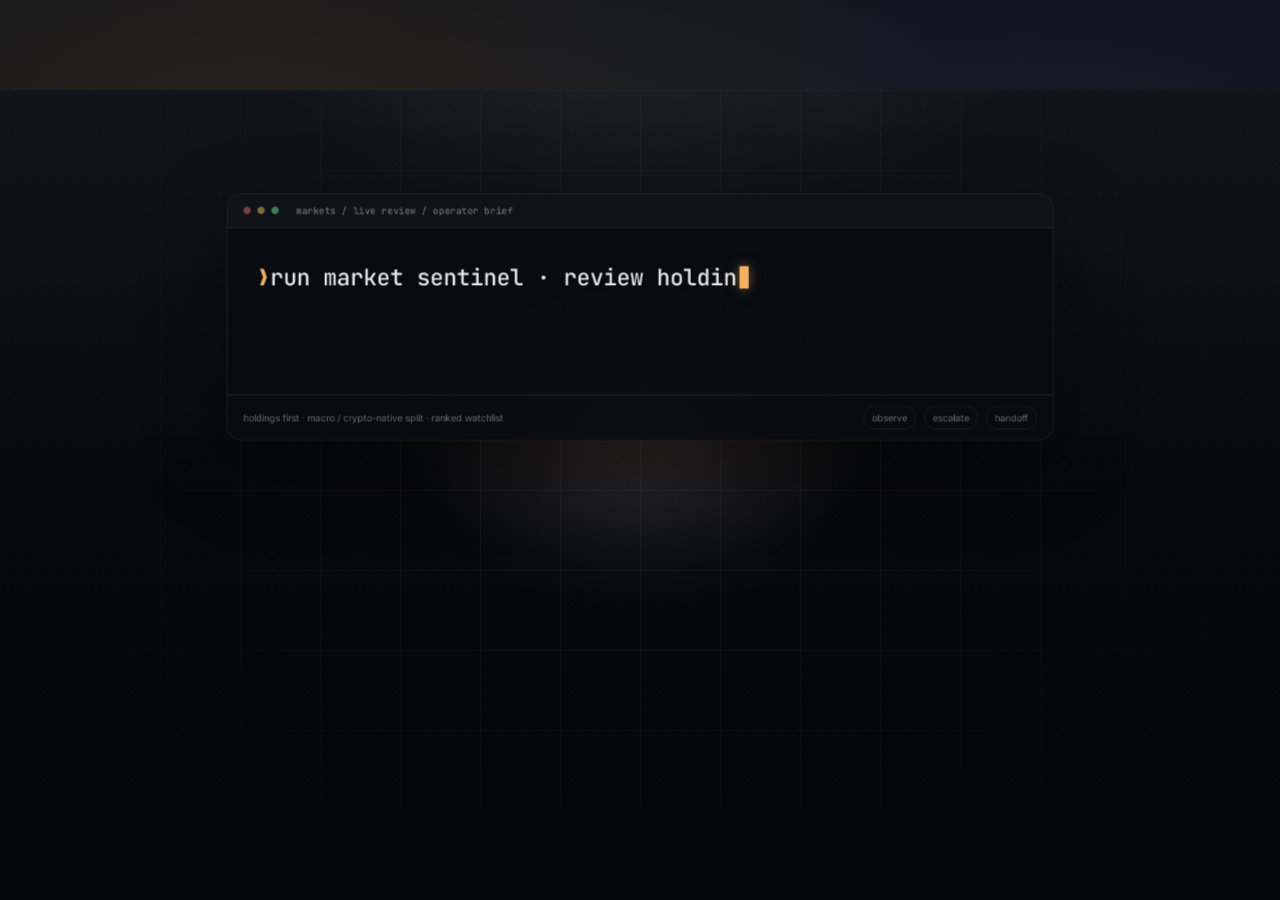
<file: docs/assets/market-sentinel-hero.html>
<!doctype html>
<html lang="en">
<head>
<meta charset="utf-8" />
<meta name="viewport" content="width=device-width, initial-scale=1" />
<title>Market Sentinel.skill Hero</title>
<link rel="preconnect" href="https://fonts.googleapis.com">
<link rel="preconnect" href="https://fonts.gstatic.com" crossorigin>
<link href="https://fonts.googleapis.com/css2?family=Inter:wght@300;400;500;600;700;800&family=Source+Serif+4:wght@400;600;700&family=JetBrains+Mono:wght@400;500&display=swap" rel="stylesheet">
<style>
  :root {
    --bg: #06070a;
    --bg2: #0c1017;
    --panel: rgba(255,255,255,0.06);
    --line: rgba(255,255,255,0.11);
    --line-2: rgba(255,255,255,0.18);
    --ink: rgba(255,255,255,0.96);
    --muted: rgba(255,255,255,0.68);
    --dim: rgba(255,255,255,0.40);
    --amber: #F4B25E;
    --amber2: #D98A32;
    --green: #62D39A;
    --blue: #88A8FF;
    --red: #FF8E8E;
    --shadow: 0 40px 120px rgba(0,0,0,0.38);
  }
  * { box-sizing: border-box; }
  html, body {
    margin: 0;
    background: #000;
    overflow: hidden;
    font-family: Inter, system-ui, sans-serif;
    color: var(--ink);
  }
  .viewport {
    position: fixed;
    inset: 0;
    display: grid;
    place-items: center;
    background:
      radial-gradient(1200px 700px at 20% 20%, rgba(244,178,94,0.14), transparent 60%),
      radial-gradient(1200px 700px at 80% 30%, rgba(136,168,255,0.11), transparent 60%),
      linear-gradient(180deg, var(--bg2), var(--bg));
  }
  .stage {
    position: relative;
    width: 1920px;
    height: 1080px;
    overflow: hidden;
    background:
      radial-gradient(900px 500px at 50% -10%, rgba(255,255,255,0.06), transparent 65%),
      linear-gradient(180deg, rgba(255,255,255,0.02), rgba(255,255,255,0)),
      linear-gradient(180deg, #0c1017, #06070a 56%);
  }
  .noise, .grid, .halo, .scene { position: absolute; inset: 0; }
  .noise { opacity: 0.05; background-image: radial-gradient(circle at 1px 1px, white 1px, transparent 0); background-size: 22px 22px; }
  .grid {
    opacity: 0.06;
    background-image:
      linear-gradient(rgba(255,255,255,0.6) 1px, transparent 1px),
      linear-gradient(90deg, rgba(255,255,255,0.6) 1px, transparent 1px);
    background-size: 120px 120px;
    mask-image: radial-gradient(circle at 50% 48%, black 28%, transparent 88%);
  }
  .halo {
    background:
      radial-gradient(520px 320px at 50% 46%, rgba(244,178,94,0.12), transparent 70%),
      radial-gradient(420px 260px at 50% 55%, rgba(136,168,255,0.08), transparent 72%);
  }
  .scene { opacity: 0; transform: translateY(20px) scale(0.985); will-change: opacity, transform; }

  .terminal-wrap {
    position: absolute;
    inset: 160px 200px auto 200px;
    height: 380px;
    display: grid;
    place-items: center;
  }
  .terminal {
    width: 1240px;
    border: 1px solid var(--line);
    border-radius: 22px;
    overflow: hidden;
    background: rgba(8,12,18,0.88);
    box-shadow: var(--shadow);
    backdrop-filter: blur(14px);
  }
  .term-head {
    display: flex; align-items: center; gap: 10px;
    padding: 18px 24px;
    border-bottom: 1px solid var(--line);
    background: rgba(255,255,255,0.03);
  }
  .dot { width: 11px; height: 11px; border-radius: 50%; }
  .dot.r { background: #7e3f3f; }
  .dot.y { background: #7e6b3f; }
  .dot.g { background: #3f7e59; }
  .term-title {
    margin-left: 16px; font: 500 14px/1 JetBrains Mono, monospace; color: var(--dim); letter-spacing: .04em;
  }
  .term-body {
    padding: 48px 44px 56px;
    min-height: 250px;
    font: 500 34px/1.55 JetBrains Mono, monospace;
    color: rgba(255,255,255,0.90);
    white-space: pre-wrap;
  }
  .prompt { color: var(--amber); }
  .cursor {
    display: inline-block; width: 14px; height: 34px; margin-left: 4px; transform: translateY(5px);
    background: var(--amber); box-shadow: 0 0 18px rgba(244,178,94,0.5);
  }
  .term-footer {
    display: flex; justify-content: space-between; align-items: center;
    border-top: 1px solid var(--line);
    padding: 16px 24px;
    color: var(--dim);
    font-size: 14px;
  }
  .badge-row { display: flex; gap: 12px; }
  .badge { padding: 8px 12px; border: 1px solid var(--line); border-radius: 999px; }

  .cards-wrap {
    position: absolute; inset: 125px 130px 110px 130px;
  }
  .card {
    position: absolute;
    width: 470px; min-height: 220px;
    padding: 28px 30px 26px;
    border-radius: 26px;
    border: 1px solid var(--line-2);
    background: linear-gradient(180deg, rgba(255,255,255,0.08), rgba(255,255,255,0.04));
    backdrop-filter: blur(18px);
    box-shadow: var(--shadow);
  }
  .card .tag { font: 600 14px/1 Inter, sans-serif; letter-spacing: .12em; text-transform: uppercase; color: var(--dim); }
  .card h3 { margin: 18px 0 10px; font: 600 48px/1.05 Source Serif 4, serif; letter-spacing: -.03em; }
  .card p { margin: 0; font-size: 24px; line-height: 1.45; color: var(--muted); }
  .card ul { margin: 18px 0 0; padding: 0; list-style: none; display: grid; gap: 12px; }
  .card li { font-size: 22px; color: rgba(255,255,255,0.88); display:flex; align-items:center; gap:12px; }
  .pill { width: 10px; height: 10px; border-radius: 50%; }
  .pill.green { background: var(--green); box-shadow: 0 0 16px rgba(98,211,154,.45); }
  .pill.blue { background: var(--blue); box-shadow: 0 0 16px rgba(136,168,255,.45); }
  .pill.red { background: var(--red); box-shadow: 0 0 16px rgba(255,142,142,.45); }
  .card.a { left: 40px; top: 140px; }
  .card.b { left: 725px; top: 60px; }
  .card.c { right: 40px; top: 250px; }

  .dashboard {
    position: absolute; inset: 110px 140px 110px 140px;
    display: grid; grid-template-columns: 1.25fr 1fr; gap: 26px;
  }
  .panel {
    border-radius: 26px; border: 1px solid var(--line);
    background: rgba(255,255,255,0.05); box-shadow: var(--shadow); overflow: hidden;
  }
  .panel-head {
    padding: 20px 24px; border-bottom: 1px solid var(--line); display:flex; align-items:center; justify-content:space-between;
    font-size: 16px; color: var(--dim); letter-spacing: .12em; text-transform: uppercase;
  }
  .panel-body { padding: 22px 24px 24px; }
  .market-tone {
    display:flex; align-items: baseline; justify-content: space-between; margin-bottom: 18px;
  }
  .market-tone h2 { margin:0; font: 600 56px/1 Source Serif 4, serif; letter-spacing:-.03em; }
  .market-tone .state { font-size: 22px; color: var(--amber); }
  .driver-list, .rank-list { display:grid; gap:14px; }
  .driver-item, .rank-item {
    display:grid; grid-template-columns:auto 1fr auto; gap:16px; align-items:center;
    padding: 16px 18px; border: 1px solid rgba(255,255,255,0.08); border-radius: 18px;
    background: rgba(255,255,255,0.02);
  }
  .driver-num, .rank-num { width: 34px; height: 34px; border-radius: 50%; display:grid; place-items:center; font: 600 15px/1 Inter,sans-serif; background: rgba(244,178,94,0.13); color: var(--amber); }
  .rank-item strong, .driver-item strong { font-size: 22px; }
  .sub { font-size: 17px; color: var(--muted); margin-top: 4px; }
  .grade { font-size: 15px; color: var(--dim); text-transform: uppercase; letter-spacing: .12em; }
  .action-stack { display:grid; gap:18px; }
  .action-box {
    padding: 20px 22px; border-radius: 20px; border:1px solid rgba(255,255,255,0.08); background: rgba(255,255,255,0.03);
  }
  .action-box .k { font-size: 14px; letter-spacing:.14em; color: var(--dim); text-transform: uppercase; }
  .action-box .v { margin-top: 8px; font: 600 34px/1.06 Source Serif 4, serif; }
  .action-box .s { margin-top: 12px; font-size: 18px; color: var(--muted); line-height: 1.5; }
  .action-box.escalate .v { color: var(--amber); }
  .action-box.observe .v { color: var(--blue); }
  .action-box.handoff .v { color: var(--green); }

  .final-wrap {
    position: absolute; inset: 0; display:grid; place-items:center;
  }
  .final-card {
    width: 1320px; padding: 74px 90px 70px;
    border-radius: 34px; border: 1px solid var(--line-2);
    background: linear-gradient(180deg, rgba(255,255,255,0.08), rgba(255,255,255,0.03));
    box-shadow: var(--shadow);
    text-align: center;
  }
  .final-kicker { font-size: 18px; letter-spacing: .2em; text-transform: uppercase; color: var(--dim); }
  .final-title { margin: 22px 0 18px; font: 600 118px/0.95 Source Serif 4, serif; letter-spacing:-.05em; }
  .final-title .accent { color: var(--amber); }
  .final-sub {
    width: 980px; margin: 0 auto; font-size: 30px; line-height: 1.45; color: var(--muted);
  }
  .final-row { margin-top: 30px; display:flex; justify-content:center; gap:14px; flex-wrap:wrap; }
  .final-chip { padding: 12px 16px; border-radius: 999px; border:1px solid var(--line); color: rgba(255,255,255,.88); font-size:18px; }

  .fade-line {
    position: absolute; left: 50%; bottom: 110px; transform: translateX(-50%);
    width: 420px; height: 1px; background: linear-gradient(90deg, transparent, rgba(255,255,255,.5), transparent); opacity: .6;
  }
</style>
</head>
<body>
<div class="viewport">
  <div class="stage" id="stage">
    <div class="noise"></div>
    <div class="grid"></div>
    <div class="halo"></div>

    <section class="scene" id="scene1">
      <div class="terminal-wrap">
        <div class="terminal">
          <div class="term-head">
            <div class="dot r"></div><div class="dot y"></div><div class="dot g"></div>
            <div class="term-title">markets / live review / operator brief</div>
          </div>
          <div class="term-body"><span class="prompt">❯</span><span id="typed"></span><span class="cursor" id="cursor"></span></div>
          <div class="term-footer">
            <div>holdings first · macro / crypto-native split · ranked watchlist</div>
            <div class="badge-row"><div class="badge">observe</div><div class="badge">escalate</div><div class="badge">handoff</div></div>
          </div>
        </div>
      </div>
    </section>

    <section class="scene" id="scene2">
      <div class="cards-wrap">
        <div class="card a" id="cardA">
          <div class="tag">01 · Holdings First</div>
          <h3>Review what you already hold.</h3>
          <p>Start with live exposure before chasing fresh noise.</p>
          <ul>
            <li><span class="pill green"></span>Direct event exposure</li>
            <li><span class="pill green"></span>Concentration risk</li>
            <li><span class="pill green"></span>Which position deserves review first</li>
          </ul>
        </div>
        <div class="card b" id="cardB">
          <div class="tag">02 · Split the drivers</div>
          <h3>Macro ≠ crypto-native.</h3>
          <p>Separate what is broad repricing from what is venue, stablecoin, or protocol stress.</p>
          <ul>
            <li><span class="pill blue"></span>Rates / liquidity / risk appetite</li>
            <li><span class="pill blue"></span>Exchange / stablecoin / security events</li>
          </ul>
        </div>
        <div class="card c" id="cardC">
          <div class="tag">03 · Decide the action</div>
          <h3>Observe. Escalate. Handoff.</h3>
          <p>Not every move deserves the same response.</p>
          <ul>
            <li><span class="pill red"></span>Heat without structure → observe</li>
            <li><span class="pill red"></span>Confirmed pressure on holdings → escalate</li>
            <li><span class="pill red"></span>Operational urgency → handoff now</li>
          </ul>
        </div>
      </div>
    </section>

    <section class="scene" id="scene3">
      <div class="dashboard">
        <div class="panel">
          <div class="panel-head"><span>Market Review</span><span>current session</span></div>
          <div class="panel-body">
            <div class="market-tone">
              <h2>Cautious, not chaotic.</h2>
              <div class="state">macro-led pressure · selective escalation</div>
            </div>
            <div class="driver-list">
              <div class="driver-item"><div class="driver-num">1</div><div><strong>BTC / ETH under review</strong><div class="sub">Cross-asset weakness plus event clustering hit current exposure first.</div></div><div class="grade">highest</div></div>
              <div class="driver-item"><div class="driver-num">2</div><div><strong>SOL worth watching</strong><div class="sub">Strong structural confirmation, but still secondary to held majors.</div></div><div class="grade">watch</div></div>
              <div class="driver-item"><div class="driver-num">3</div><div><strong>DOGE stays low-conviction</strong><div class="sub">Heat is visible. Confirmation is not.</div></div><div class="grade">weak</div></div>
            </div>
          </div>
        </div>
        <div class="panel">
          <div class="panel-head"><span>Action States</span><span>what next</span></div>
          <div class="panel-body action-stack">
            <div class="action-box observe">
              <div class="k">Observe</div>
              <div class="v">Noise stays on watch.</div>
              <div class="s">Attention-only names do not outrank real holdings pressure.</div>
            </div>
            <div class="action-box escalate">
              <div class="k">Escalate</div>
              <div class="v">Held risk gets reviewed now.</div>
              <div class="s">Current positions move ahead of new ideas when confirmation is real.</div>
            </div>
            <div class="action-box handoff">
              <div class="k">Handoff</div>
              <div class="v">Only when timing matters.</div>
              <div class="s">Use the judgment layer first. Push into larger systems only when needed.</div>
            </div>
          </div>
        </div>
      </div>
    </section>

    <section class="scene" id="scene4">
      <div class="final-wrap">
        <div class="final-card">
          <div class="final-kicker">for traders first</div>
          <div class="final-title">Market <span class="accent">Sentinel</span>.skill</div>
          <div class="final-sub">A market-monitoring and judgment skill that helps traders review holdings first, separate real drivers from noise, rank what matters now, and write a brief they can actually use.</div>
          <div class="final-row">
            <div class="final-chip">holdings first</div>
            <div class="final-chip">macro / crypto-native split</div>
            <div class="final-chip">ranked watchlist</div>
            <div class="final-chip">observe / escalate / handoff</div>
          </div>
        </div>
        <div class="fade-line"></div>
      </div>
    </section>
  </div>
</div>
<script>
  const DURATION = 14;
  const stage = document.getElementById('stage');
  const scenes = ['scene1','scene2','scene3','scene4'].map(id => document.getElementById(id));
  const typed = document.getElementById('typed');
  const cursor = document.getElementById('cursor');
  const command = 'run market sentinel · review holdings first';
  const recording = window.__recording === true;
  let start = null;
  let t = 0;
  let raf = null;
  const clamp = (v, a, b) => Math.max(a, Math.min(b, v));
  const lerp = (a, b, t) => a + (b - a) * t;
  const easeOutCubic = x => 1 - Math.pow(1 - x, 3);
  const easeInOut = x => x < 0.5 ? 4*x*x*x : 1 - Math.pow(-2*x + 2, 3)/2;

  function fit() {
    const s = Math.min(window.innerWidth / 1920, window.innerHeight / 1080);
    stage.style.transform = `translate(-50%, -50%) scale(${s})`;
    stage.style.left = '50%';
    stage.style.top = '50%';
    stage.style.position = 'absolute';
  }

  function showScene(index, opacity, y=0, scale=1) {
    const el = scenes[index];
    el.style.opacity = opacity;
    el.style.visibility = opacity > 0.001 ? 'visible' : 'hidden';
    el.style.transform = `translateY(${y}px) scale(${scale})`;
  }

  function segmentProgress(now, from, to) {
    return clamp((now - from) / (to - from), 0, 1);
  }

  function render(now) {
    t = now;

    scenes.forEach((_, i) => showScene(i, 0, 24, 0.985));

    const s1In = easeOutCubic(segmentProgress(t, 0.0, 0.9));
    const s1Out = segmentProgress(t, 3.8, 4.5);
    showScene(0, s1In * (1 - s1Out), lerp(30, -10, s1In) + lerp(0, -20, s1Out), lerp(0.985, 1, s1In));

    const typeP = segmentProgress(t, 0.5, 2.35);
    typed.textContent = command.slice(0, Math.floor(command.length * easeOutCubic(typeP)));
    cursor.style.opacity = t < 2.55 ? '1' : '0';

    const s2In = easeOutCubic(segmentProgress(t, 4.0, 4.9));
    const s2Out = segmentProgress(t, 8.0, 8.7);
    showScene(1, s2In * (1 - s2Out), lerp(34, -8, s2In) + lerp(0, -20, s2Out), lerp(0.98, 1, s2In));

    const cards = [
      [document.getElementById('cardA'), 0],
      [document.getElementById('cardB'), .12],
      [document.getElementById('cardC'), .24],
    ];
    cards.forEach(([el, delay], idx) => {
      const p = easeOutCubic(segmentProgress(t, 4.08 + delay, 5.05 + delay));
      const out = segmentProgress(t, 7.9, 8.5);
      const xStart = idx === 0 ? -120 : idx === 1 ? 0 : 120;
      const rotStart = idx === 0 ? -7 : idx === 1 ? -1 : 7;
      el.style.opacity = String(p * (1 - out));
      el.style.transform = `translate(${lerp(xStart,0,p)}px, ${lerp(40,0,p) + out * -18}px) rotate(${lerp(rotStart,0,p)}deg) scale(${lerp(0.96,1,p)})`;
    });

    const s3In = easeOutCubic(segmentProgress(t, 8.2, 9.15));
    const s3Out = segmentProgress(t, 11.65, 12.3);
    showScene(2, s3In * (1 - s3Out), lerp(30, -8, s3In) + lerp(0, -18, s3Out), lerp(0.985, 1, s3In));

    const s4In = easeOutCubic(segmentProgress(t, 11.8, 12.75));
    showScene(3, s4In, lerp(24, 0, s4In), lerp(0.985, 1, s4In));

    if (recording && t >= DURATION) {
      t = DURATION;
      cancelAnimationFrame(raf);
      return;
    }
    if (!recording && t >= DURATION) {
      start = performance.now();
    }
  }

  function tick(ts) {
    if (start == null) start = ts;
    render((ts - start) / 1000);
    raf = requestAnimationFrame(tick);
  }

  window.__seek = function(sec) {
    start = performance.now() - sec * 1000;
    render(sec);
  };

  fit();
  addEventListener('resize', fit);
  document.fonts.ready.then(() => requestAnimationFrame(() => {
    window.__ready = true;
    requestAnimationFrame(tick);
  }));
</script>
</body>
</html>
</file>
